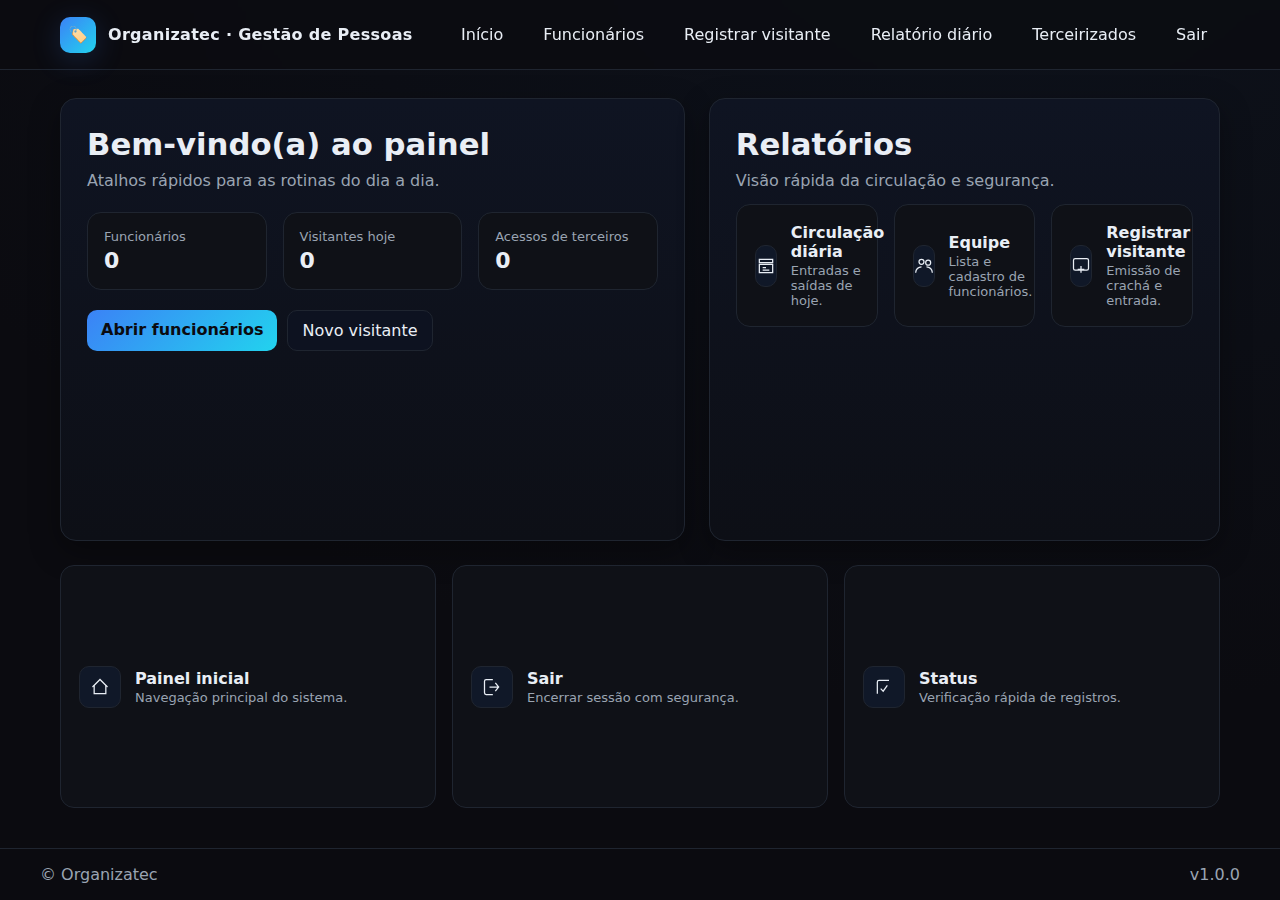
<file: src/main/resources/templates/index.html>
<!DOCTYPE html>
<html xmlns:th="http://www.thymeleaf.org" lang="pt-br">
<head>
    <meta charset="UTF-8"/>
    <meta name="viewport" content="width=device-width, initial-scale=1"/>
    <title>Organizatec</title>
    <link rel="stylesheet" th:href="@{/styles.css}"/>
    <style>
        :root{
          --bg:#0b0b10;--panel:#12121a;--card:#0f1117;--text:#e9eef5;--muted:#9aa4b2;
          --primary:#3b82f6;--accent:#22d3ee;--border:#1f2530
        }
        *{box-sizing:border-box}
        html,body{height:100%}
        body{
          margin:0;color:var(--text);background:radial-gradient(1200px 800px at 80% -10%,#12203355,transparent),var(--bg);
          font-family:Inter,system-ui,-apple-system,Segoe UI,Roboto,Arial,sans-serif
        }
        a{color:inherit;text-decoration:none}
        .app{min-height:100svh;display:grid;grid-template-rows:auto 1fr auto}

        header{position:sticky;top:0;z-index:10;backdrop-filter:blur(8px);background:rgba(11,11,16,.7);border-bottom:1px solid var(--border)}
        .nav{max-width:1200px;margin:0 auto;display:flex;align-items:center;justify-content:space-between;padding:16px 20px}
        .brand{display:flex;align-items:center;gap:12px;font-weight:700;letter-spacing:.3px}
        .badge{width:36px;height:36px;display:grid;place-items:center;border-radius:10px;background:linear-gradient(135deg,var(--primary),var(--accent));box-shadow:0 6px 30px #3b82f633}
        .nav-links{display:flex;gap:14px}
        .nav-links a{padding:8px 12px;border-radius:10px;border:1px solid transparent;transition:.2s}
        .nav-links a:hover{background:#0c1220;border-color:var(--border)}

        main{max-width:1200px;margin:0 auto;padding:28px 20px 40px;display:grid;gap:24px}
        .hero{display:grid;grid-template-columns:1.1fr .9fr;gap:24px;align-items:stretch}
        .hero-card{padding:26px;border-radius:16px;background:linear-gradient(180deg,#0f1422 0%,#0d0f16 100%);border:1px solid var(--border);box-shadow:0 10px 30px rgba(0,0,0,.35)}
        .hero h1{margin:0 0 8px;font-size:clamp(22px,2.4vw,32px);line-height:1.25}
        .hero p{margin:0;color:var(--muted)}
        .kpis{display:grid;grid-template-columns:repeat(3,minmax(0,1fr));gap:16px;margin-top:22px}
        .kpi{background:var(--card);border:1px solid var(--border);border-radius:14px;padding:16px;display:flex;flex-direction:column;gap:4px}
        .kpi .label{font-size:13px;color:var(--muted)}
        .kpi .value{font-size:22px;font-weight:700}

        .quick{display:grid;grid-template-columns:repeat(3,minmax(0,1fr));gap:16px}
        .card{background:var(--card);border:1px solid var(--border);border-radius:14px;padding:18px;display:flex;gap:14px;align-items:center;transition:.15s transform,.2s box-shadow,.2s background}
        .card:hover{transform:translateY(-2px);box-shadow:0 10px 24px rgba(0,0,0,.35);background:#111420}
        .icon{width:42px;height:42px;border-radius:10px;display:grid;place-items:center;background:#101828;border:1px solid var(--border)}
        .card h3{margin:0;font-size:16px}
        .card p{margin:2px 0 0;font-size:13px;color:var(--muted)}

        .actions{display:flex;gap:10px;margin-top:20px}
        .btn{padding:10px 14px;border-radius:10px;border:1px solid var(--border);background:#0d1220;color:var(--text);cursor:pointer}
        .btn.primary{background:linear-gradient(135deg,var(--primary),var(--accent));border:none;color:#0b0b10;font-weight:700}

        footer{border-top:1px solid var(--border);padding:16px 20px;color:#9aa4b2}
        .foot{max-width:1200px;margin:0 auto;display:flex;align-items:center;justify-content:space-between}

        @media (max-width:980px){
          .hero{grid-template-columns:1fr}
          .kpis{grid-template-columns:repeat(2,minmax(0,1fr))}
          .quick{grid-template-columns:1fr}
        }
    </style>
</head>
<body>
<div class="app">
    <header>
        <div class="nav">
            <div class="brand">
                <div class="badge">🏷️</div>
                <span>Organizatec · Gestão de Pessoas</span>
            </div>
            <nav class="nav-links">
                <a th:href="@{/}">Início</a>
                <a th:href="@{/employees}">Funcionários</a>
                <a th:href="@{/visitors/new}">Registrar visitante</a>
                <a th:href="@{/reports/daily}">Relatório diário</a>
                <a th:href="@{/contractors}">Terceirizados</a>
                <a th:href="@{/logout}">Sair</a>
            </nav>
        </div>
    </header>

    <main>
        <section class="hero">
            <div class="hero-card">
                <h1>Bem-vindo(a) ao painel</h1>
                <p>Atalhos rápidos para as rotinas do dia a dia.</p>

                <div class="kpis">
                    <div class="kpi">
                        <span class="label">Funcionários</span>
                        <span class="value" th:text="${employeesCount}">0</span>
                    </div>
                    <div class="kpi">
                        <span class="label">Visitantes hoje</span>
                        <span class="value" th:text="${visitorsTodayCount}">0</span>
                    </div>
                    <div class="kpi">
                        <span class="label">Acessos de terceiros</span>
                        <span class="value" th:text="${contractorsOpenCount}">0</span>
                    </div>
                </div>

                <div class="actions">
                    <a class="btn primary" th:href="@{/employees}">Abrir funcionários</a>
                    <a class="btn" th:href="@{/visitors/new}">Novo visitante</a>
                </div>
            </div>

            <div class="hero-card">
                <h1>Relatórios</h1>
                <p>Visão rápida da circulação e segurança.</p>
                <div class="quick" style="margin-top:14px;">
                    <a class="card" th:href="@{/reports/daily}">
                        <div class="icon">
                            <svg width="20" height="20" viewBox="0 0 24 24" fill="none" aria-hidden="true">
                                <path d="M4 4h16v4H4zM4 10h16v10H4z" stroke="currentColor" stroke-width="1.5"/>
                                <path d="M8 14h4M8 17h8" stroke="currentColor" stroke-width="1.5"/>
                            </svg>
                        </div>
                        <div>
                            <h3>Circulação diária</h3>
                            <p>Entradas e saídas de hoje.</p>
                        </div>
                    </a>

                    <a class="card" th:href="@{/employees}">
                        <div class="icon">
                            <svg width="20" height="20" viewBox="0 0 24 24" fill="none" aria-hidden="true">
                                <circle cx="9" cy="7" r="3" stroke="currentColor" stroke-width="1.5"/>
                                <path d="M2 20c0-3.866 3.134-7 7-7" stroke="currentColor" stroke-width="1.5"/>
                                <path d="M17 11a3 3 0 1 0 0-6 3 3 0 0 0 0 6Z" stroke="currentColor" stroke-width="1.5"/>
                                <path d="M15 13c3.866 0 7 3.134 7 7" stroke="currentColor" stroke-width="1.5"/>
                            </svg>
                        </div>
                        <div>
                            <h3>Equipe</h3>
                            <p>Lista e cadastro de funcionários.</p>
                        </div>
                    </a>

                    <a class="card" th:href="@{/visitors/new}">
                        <div class="icon">
                            <svg width="20" height="20" viewBox="0 0 24 24" fill="none" aria-hidden="true">
                                <path d="M12 12v8M8 16h8" stroke="currentColor" stroke-width="1.5"/>
                                <rect x="3" y="3" width="18" height="14" rx="2" stroke="currentColor" stroke-width="1.5"/>
                            </svg>
                        </div>
                        <div>
                            <h3>Registrar visitante</h3>
                            <p>Emissão de crachá e entrada.</p>
                        </div>
                    </a>
                </div>
            </div>
        </section>

        <section class="quick">
            <a class="card" th:href="@{/}">
                <div class="icon">
                    <svg width="20" height="20" viewBox="0 0 24 24" fill="none" aria-hidden="true">
                        <path d="M3 12l9-9 9 9" stroke="currentColor" stroke-width="1.5"/>
                        <path d="M5 10v10h14V10" stroke="currentColor" stroke-width="1.5"/>
                    </svg>
                </div>
                <div>
                    <h3>Painel inicial</h3>
                    <p>Navegação principal do sistema.</p>
                </div>
            </a>

            <a class="card" th:href="@{/logout}">
                <div class="icon">
                    <svg width="20" height="20" viewBox="0 0 24 24" fill="none" aria-hidden="true">
                        <path d="M9 12h11M16 7l4 5-4 5" stroke="currentColor" stroke-width="1.5"/>
                        <path d="M13 3H5a2 2 0 0 0-2 2v14a2 2 0 0 0 2 2h8" stroke="currentColor" stroke-width="1.5"/>
                    </svg>
                </div>
                <div>
                    <h3>Sair</h3>
                    <p>Encerrar sessão com segurança.</p>
                </div>
            </a>

            <a class="card" th:href="@{/reports/daily}">
                <div class="icon">
                    <svg width="20" height="20" viewBox="0 0 24 24" fill="none" aria-hidden="true">
                        <path d="M4 20V6a2 2 0 0 1 2-2h12" stroke="currentColor" stroke-width="1.5"/>
                        <path d="M8 14l3 3 5-7" stroke="currentColor" stroke-width="1.5"/>
                    </svg>
                </div>
                <div>
                    <h3>Status</h3>
                    <p>Verificação rápida de registros.</p>
                </div>
            </a>
        </section>
    </main>

    <footer>
        <div class="foot">
            <span>© Organizatec</span>
            <span>v1.0.0</span>
        </div>
    </footer>
</div>
</body>
</html>
</file>
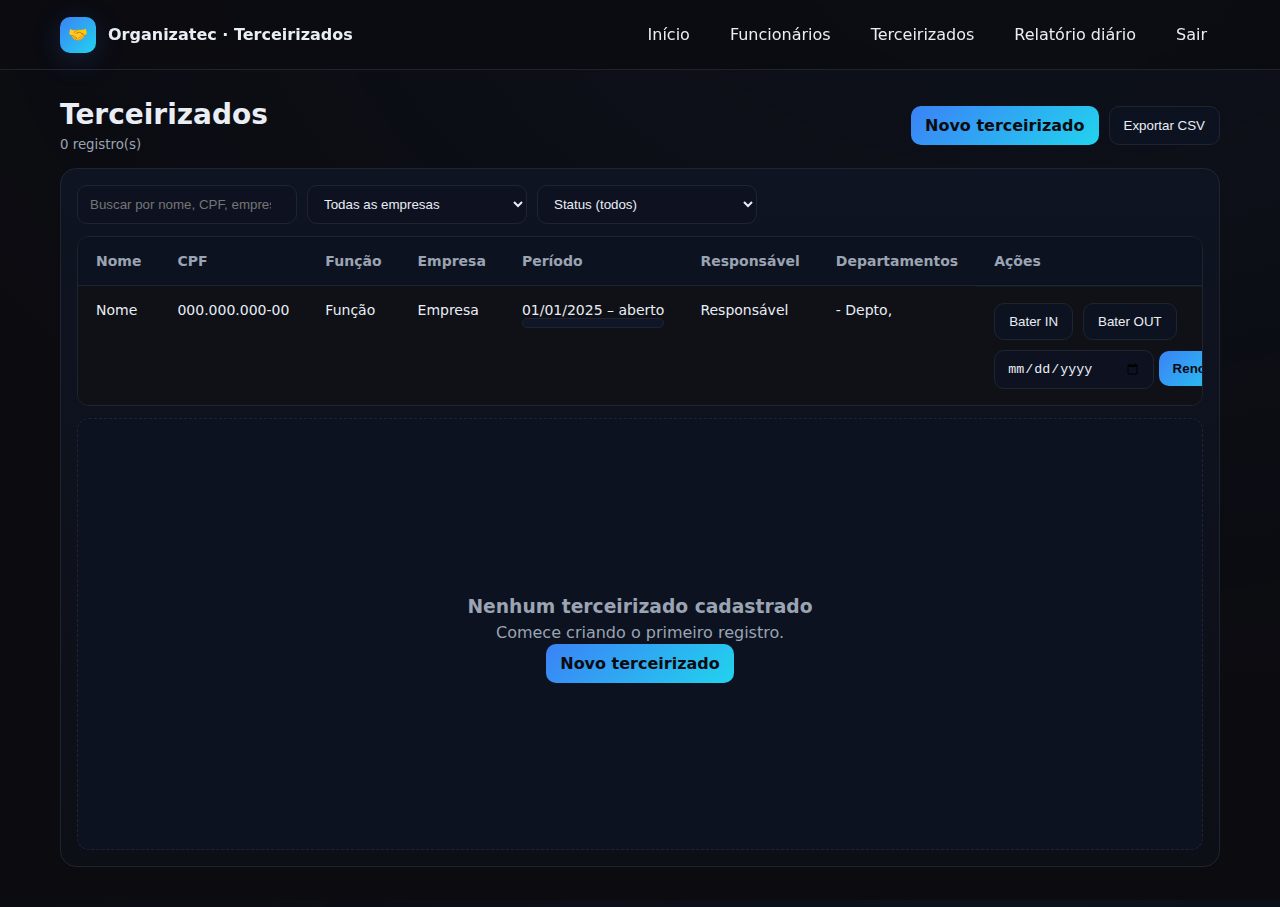
<file: src/main/resources/templates/contractors/list.html>
<!DOCTYPE html>
<html xmlns:th="http://www.thymeleaf.org" lang="pt-br">
<head>
    <meta charset="UTF-8"/>
    <meta name="viewport" content="width=device-width, initial-scale=1"/>
    <title>Terceirizados • Organizatec</title>
    <link rel="stylesheet" th:href="@{/styles.css}"/>
    <style>
        :root{ --bg:#0b0b10;--panel:#12121a;--card:#0f1117;--text:#e9eef5;--muted:#9aa4b2;
               --primary:#3b82f6;--accent:#22d3ee;--border:#1f2530;--danger:#ef4444 }
        *{box-sizing:border-box}
        html,body{height:100%}
        body{margin:0;color:var(--text);
             background:radial-gradient(1200px 800px at 80% -10%,#12203355,transparent),var(--bg);
             font-family:Inter,system-ui,-apple-system,Segoe UI,Roboto,Arial,sans-serif}
        a{color:inherit;text-decoration:none}
        .app{min-height:100svh;display:grid;grid-template-rows:auto 1fr}
        header{position:sticky;top:0;z-index:10;backdrop-filter:blur(8px);background:rgba(11,11,16,.7);border-bottom:1px solid var(--border)}
        .nav{max-width:1200px;margin:0 auto;display:flex;align-items:center;justify-content:space-between;padding:16px 20px}
        .brand{display:flex;align-items:center;gap:12px;font-weight:700}
        .badge{width:36px;height:36px;display:grid;place-items:center;border-radius:10px;background:linear-gradient(135deg,var(--primary),var(--accent));box-shadow:0 6px 30px #3b82f633}
        .nav-links{display:flex;gap:14px}
        .nav-links a{padding:8px 12px;border-radius:10px;border:1px solid transparent;transition:.2s}
        .nav-links a:hover{background:#0c1220;border-color:var(--border)}

        main{max-width:1200px;margin:0 auto;padding:28px 20px 40px;display:grid;gap:16px}
        .toolbar{display:flex;flex-wrap:wrap;gap:12px;align-items:center;justify-content:space-between}
        .title{display:flex;flex-direction:column;gap:6px}
        .title h1{margin:0;font-size:clamp(20px,2.2vw,28px)}
        .title small{color:var(--muted)}
        .actions{display:flex;gap:10px}
        .btn{padding:10px 14px;border-radius:10px;border:1px solid var(--border);background:#0d1220;color:var(--text);cursor:pointer}
        .btn.primary{background:linear-gradient(135deg,var(--primary),var(--accent));border:none;color:#0b0b10;font-weight:700}

        .panel{background:linear-gradient(180deg,#0f1422 0%,#0d0f16 100%);border:1px solid var(--border);
               border-radius:16px;padding:16px;display:grid;gap:12px}
        .filters{display:flex;flex-wrap:wrap;gap:10px}
        .input,.select{background:#0e1220;color:var(--text);border:1px solid var(--border);border-radius:10px;padding:10px 12px;min-width:220px}
        .table-wrap{overflow:auto;border-radius:12px;border:1px solid var(--border);background:var(--card)}
        table{width:100%;border-collapse:collapse;table-layout: auto;}
        thead th{position:sticky;top:0;background:#0d1220;border-bottom:1px solid var(--border);text-align:left;padding:16px 18px;font-size:14px;color:var(--muted);white-space: nowrap;}
        tbody td{border-top:1px solid #151a24;padding:16px 18px;font-size:14px;vertical-align:top;white-space: nowrap;}
        tbody tr:hover{background:#101626}
        .cell-actions{display:flex;gap:10px;flex-wrap:wrap}
        .tag{padding:4px 8px;border:1px solid var(--border);border-radius:999px;font-size:12px;background:#0f1628;color:#c7d2fe}
        .renew{display:flex;gap:8px;align-items:center}
        .empty{display:grid;place-items:center;height:48vh;border:1px dashed var(--border);border-radius:12px;background:#0d1220;color:var(--muted)}
        @media (max-width: 900px) {
          thead th, tbody td {
            padding: 12px 10px;
            font-size: 13px;
          }
        }
    </style>
</head>
<body>
<div class="app">
    <header>
        <div class="nav">
            <div class="brand">
                <div class="badge">🤝</div>
                <span>Organizatec · Terceirizados</span>
            </div>
            <nav class="nav-links">
                <a th:href="@{/}">Início</a>
                <a th:href="@{/employees}">Funcionários</a>
                <a th:href="@{/contractors}">Terceirizados</a>
                <a th:href="@{/reports/daily}">Relatório diário</a>
                <a th:href="@{/logout}">Sair</a>
            </nav>
        </div>
    </header>

    <main>
        <div class="toolbar">
            <div class="title">
                <h1>Terceirizados</h1>
                <small><span th:text="${#lists.size(contractors)}">0</span> registro(s)</small>
            </div>
            <div class="actions">
                <a class="btn primary" th:href="@{/contractors/new}">Novo terceirizado</a>
                <button class="btn" onclick="exportCSV()">Exportar CSV</button>
            </div>
        </div>

        <section class="panel">
            <div class="filters">
                <input id="searchInput" class="input" type="search" placeholder="Buscar por nome, CPF, empresa ou função…" oninput="filterTable()"/>
                <select id="companySelect" class="select" onchange="filterTable()">
                    <option value="">Todas as empresas</option>
                    <!-- gera opções únicas via th:each se quiser; ou deixe manual -->
                </select>
                <select id="activeSelect" class="select" onchange="filterTable()">
                    <option value="">Status (todos)</option>
                    <option value="ativo">Ativo</option>
                    <option value="inativo">Inativo</option>
                </select>
            </div>

            <div class="table-wrap" th:if="${#lists.size(contractors) > 0}">
                <table id="contractorsTable">
                    <thead>
                    <tr>
                        <th>Nome</th>
                        <th>CPF</th>
                        <th>Função</th>
                        <th>Empresa</th>
                        <th>Período</th>
                        <th>Responsável</th>
                        <th>Departamentos</th>
                        <th style="min-width:260px">Ações</th>
                    </tr>
                    </thead>
                    <tbody>
                    <tr th:each="c : ${contractors}">
                        <td data-col="name" th:text="${c.name}">Nome</td>
                        <td data-col="cpf" th:text="${c.cpf}">000.000.000-00</td>
                        <td data-col="role" th:text="${c.roleTitle}">Função</td>
                        <td data-col="company" th:text="${c.vendorCompany}">Empresa</td>
                        <td>
                            <span th:text="${c.contractStart != null ? #temporals.format(c.contractStart,'dd/MM/yyyy') : '-'}">01/01/2025</span>
                            <span>–</span>
                            <span th:text="${c.contractEnd != null ? #temporals.format(c.contractEnd,'dd/MM/yyyy') : 'aberto'}">aberto</span>
                            <div class="tag" th:text="${c.active ? 'Ativo' : 'Inativo'}"></div>
                        </td>
                        <td th:text="${c.internalResponsible != null ? c.internalResponsible.name : '-'}">Responsável</td>
                        <td>
                            <span th:if="${#lists.isEmpty(c.departments)}">-</span>
                            <span th:if="${!#lists.isEmpty(c.departments)}"
                                  th:each="d,iter : ${c.departments}">
                <span th:text="${d.name}">Depto</span><span th:if="${!iter.last}">, </span>
              </span>
                        </td>
                        <td class="cell-actions">
                            <!-- Bater IN -->
                            <form th:action="@{|/contractors/${c.id}/punch|}" method="post" style="display:inline">
                                <input type="hidden" name="type" value="IN"/>
                                <button type="submit" class="btn">Bater IN</button>
                                <input type="hidden" th:name="${_csrf.parameterName}" th:value="${_csrf.token}"/>
                            </form>
                            <!-- Bater OUT -->
                            <form th:action="@{|/contractors/${c.id}/punch|}" method="post" style="display:inline">
                                <input type="hidden" name="type" value="OUT"/>
                                <button type="submit" class="btn">Bater OUT</button>
                                <input type="hidden" th:name="${_csrf.parameterName}" th:value="${_csrf.token}"/>
                            </form>
                            <!-- Renovar -->
                            <form class="renew" th:action="@{|/contractors/${c.id}/renew|}" method="post" style="display:inline">
                                <input type="date" name="newEnd" class="input" style="min-width:160px"/>
                                <button class="btn primary" type="submit">Renovar</button>
                                <input type="hidden" th:name="${_csrf.parameterName}" th:value="${_csrf.token}"/>
                            </form>
                        </td>
                    </tr>
                    </tbody>
                </table>
            </div>

            <div class="empty" th:if="${#lists.size(contractors) == 0}">
                <div style="text-align:center">
                    <h3 style="margin:0 0 6px">Nenhum terceirizado cadastrado</h3>
                    <p style="margin:0 0 12px">Comece criando o primeiro registro.</p>
                    <a class="btn primary" th:href="@{/contractors/new}">Novo terceirizado</a>
                </div>
            </div>
        </section>
    </main>
</div>

<script>
    function filterTable(){
      const q = (document.getElementById('searchInput').value || '').toLowerCase();
      const company = (document.getElementById('companySelect').value || '').toLowerCase();
      const active  = (document.getElementById('activeSelect').value || '').toLowerCase();

      const rows = document.querySelectorAll('#contractorsTable tbody tr');
      rows.forEach(tr=>{
        const name = (tr.querySelector('[data-col="name"]')?.textContent || '').toLowerCase();
        const cpf  = (tr.querySelector('[data-col="cpf"]')?.textContent || '').toLowerCase();
        const role = (tr.querySelector('[data-col="role"]')?.textContent || '').toLowerCase();
        const comp = (tr.querySelector('[data-col="company"]')?.textContent || '').toLowerCase();
        const status = (tr.querySelector('.tag')?.textContent || '').toLowerCase();

        const matchesQ = !q || name.includes(q) || cpf.includes(q) || role.includes(q) || comp.includes(q);
        const matchesCompany = !company || comp.includes(company);
        const matchesActive  = !active || status.includes(active);

        tr.style.display = (matchesQ && matchesCompany && matchesActive) ? '' : 'none';
      });
    }

    function exportCSV(){
      const rows = Array.from(document.querySelectorAll('#contractorsTable tr'))
        .map(tr => Array.from(tr.querySelectorAll('th,td')).slice(0,7).map(td => {
          const t = (td.textContent || '').trim().replaceAll('"','""');
          return `"${t}"`;
        }).join(','));
      const blob = new Blob([rows.join('\n')], {type: 'text/csv;charset=utf-8;'});
      const url = URL.createObjectURL(blob);
      const a = document.createElement('a');
      a.href = url; a.download = 'contractors.csv'; a.click();
      URL.revokeObjectURL(url);
    }
</script>
</body>
</html>
</file>
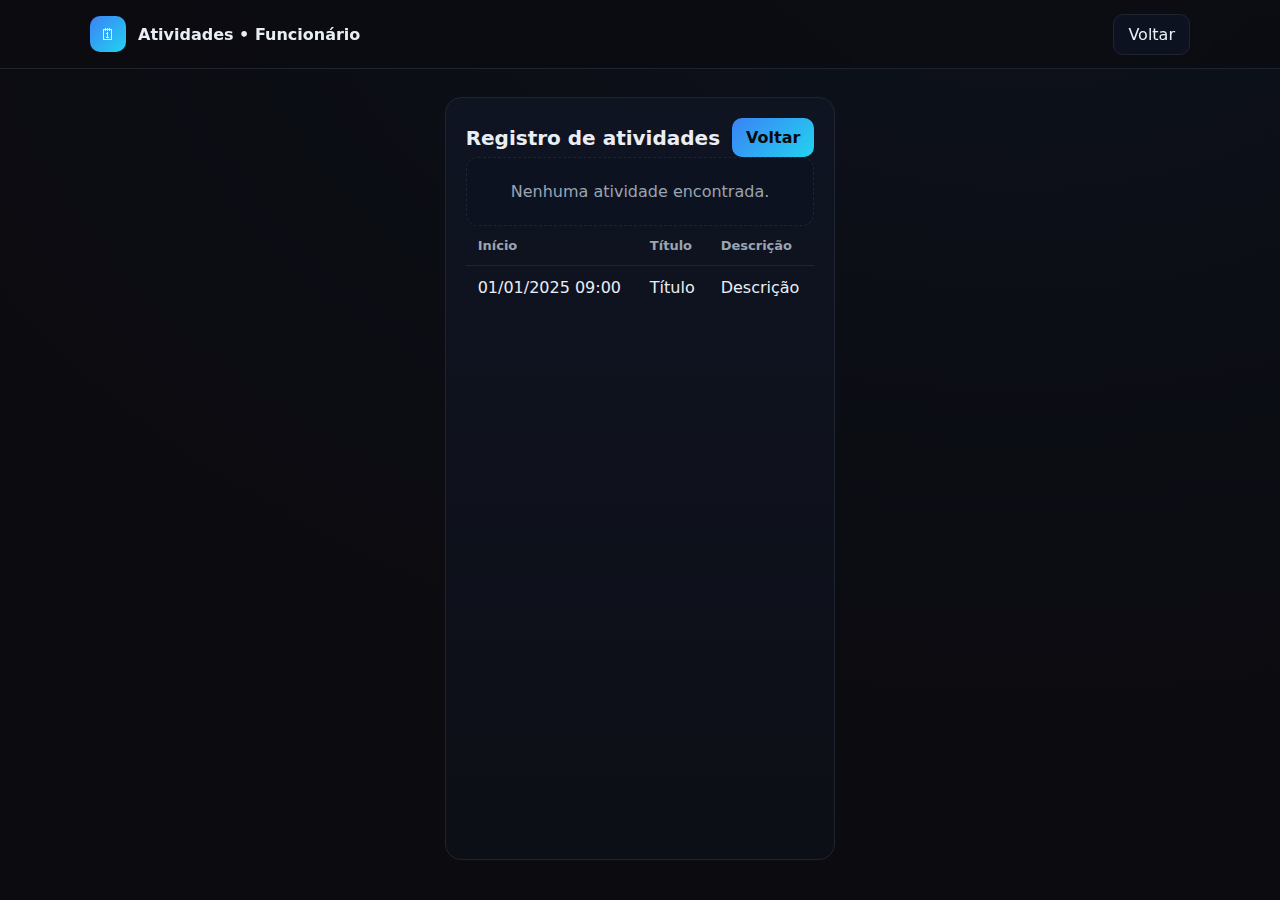
<file: src/main/resources/templates/employees/activities.html>
<!-- src/main/resources/templates/employees/activities.html -->
<!DOCTYPE html>
<html xmlns:th="http://www.thymeleaf.org" lang="pt-br">
<head>
    <meta charset="UTF-8"/>
    <meta name="viewport" content="width=device-width, initial-scale=1"/>
    <title th:text="'Atividades • ' + ${employee.name}">Atividades</title>
    <link rel="stylesheet" th:href="@{/styles.css}"/>
    <style>
        :root{--bg:#0b0b10;--panel:#12121a;--card:#0f1117;--text:#e9eef5;--muted:#9aa4b2;--primary:#3b82f6;--border:#1f2530}
        body{margin:0;background:radial-gradient(1200px 800px at 80% -10%,#12203355,transparent),var(--bg);color:var(--text);font-family:Inter,system-ui,-apple-system,Segoe UI,Roboto,Arial,sans-serif}
        .app{min-height:100svh;display:grid;grid-template-rows:auto 1fr}
        header{position:sticky;top:0;z-index:10;backdrop-filter:blur(8px);background:rgba(11,11,16,.7);border-bottom:1px solid var(--border)}
        .nav{max-width:1100px;margin:0 auto;padding:16px 20px;display:flex;justify-content:space-between;align-items:center}
        .badge{width:36px;height:36px;border-radius:10px;display:grid;place-items:center;background:linear-gradient(135deg,#3b82f6,#22d3ee)}
        main{max-width:1100px;margin:0 auto;padding:28px 20px 40px;display:grid;gap:16px}
        .panel{background:linear-gradient(180deg,#0f1422 0%,#0d0f16 100%);border:1px solid var(--border);border-radius:16px;padding:20px}
        .title{display:flex;justify-content:space-between;align-items:center;gap:12px;flex-wrap:wrap}
        .btn{padding:10px 14px;border-radius:10px;border:1px solid var(--border);background:#0d1220;color:var(--text);cursor:pointer}
        .btn.primary{background:linear-gradient(135deg,#3b82f6,#22d3ee);border:none;color:#0b0b10;font-weight:700}
        .table{width:100%;border-collapse:collapse}
        .table th{font-size:13px;color:var(--muted);text-align:left;border-bottom:1px solid var(--border);padding:12px}
        .table td{padding:12px;border-top:1px solid #151a24}
        .empty{padding:24px;border:1px dashed var(--border);border-radius:12px;color:var(--muted);text-align:center;background:#0d1220}
    </style>
</head>
<body>
<div class="app">
    <header>
        <div class="nav">
            <div style="display:flex;align-items:center;gap:12px">
                <div class="badge">🗓</div>
                <strong th:text="'Atividades • ' + ${employee.name}">Atividades • Funcionário</strong>
            </div>
            <div>
                <a class="btn" th:href="@{/employees}">Voltar</a>
            </div>
        </div>
    </header>

    <main>
        <section class="panel">
            <div class="title">
                <h2 style="margin:0;font-size:20px">Registro de atividades</h2>
                <a class="btn primary" th:href="@{/employees}">Voltar</a>
            </div>

            <div th:if="${#lists.isEmpty(activities)}" class="empty">
                Nenhuma atividade encontrada.
            </div>

            <table class="table" th:if="${!#lists.isEmpty(activities)}">
                <thead>
                <tr>
                    <th>Início</th>
                    <th>Título</th>
                    <th>Descrição</th>
                </tr>
                </thead>
                <tbody>
                <tr th:each="a : ${activities}">
                    <td th:text="${a.startedAt != null ? #temporals.format(a.startedAt, 'dd/MM/yyyy HH:mm') : '-'}">01/01/2025 09:00</td>
                    <td th:text="${a.title}">Título</td>
                    <td th:text="${a.description}">Descrição</td>
                </tr>
                </tbody>
            </table>
        </section>
    </main>
</div>
</body>
</html>
</file>
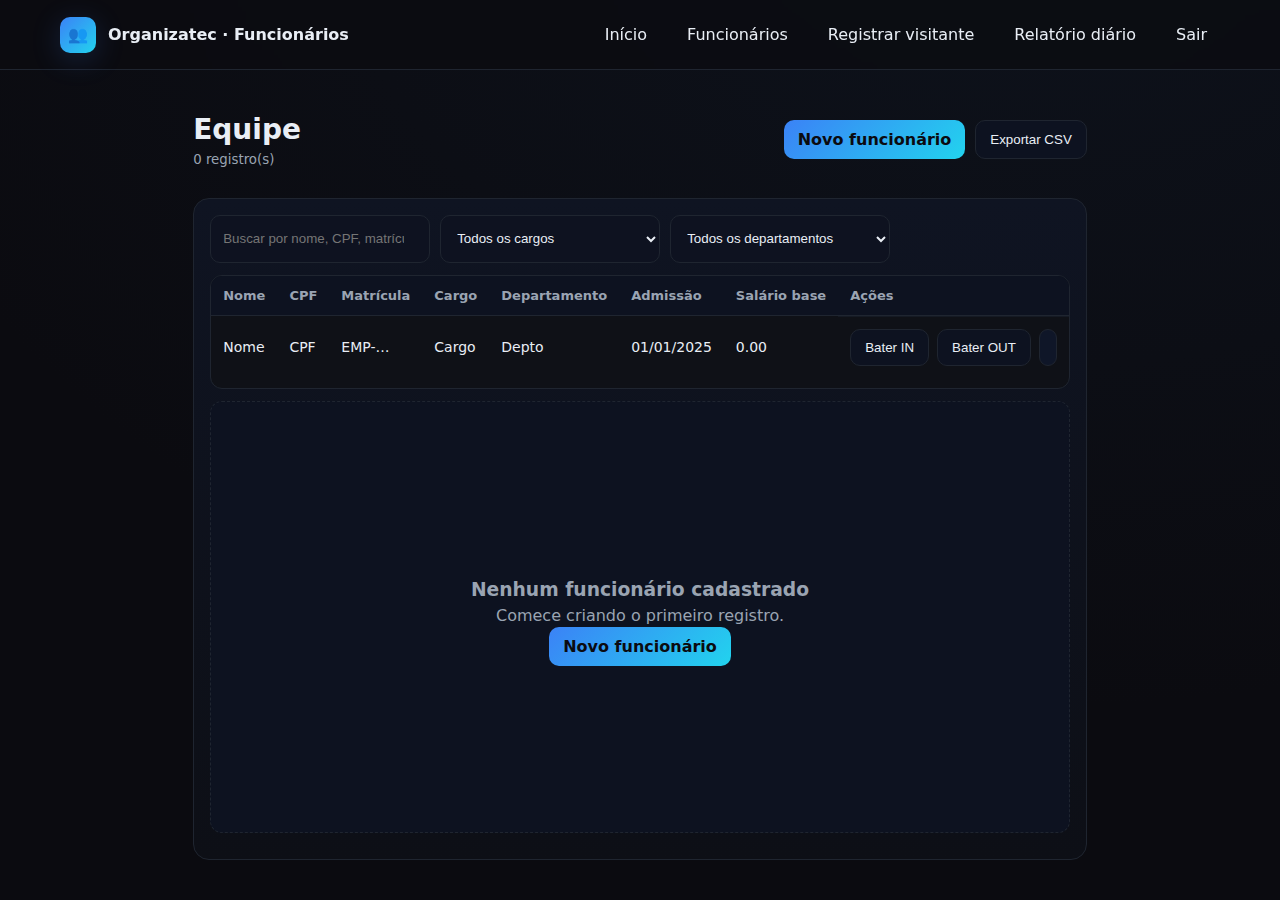
<file: src/main/resources/templates/employees/list.html>
<!DOCTYPE html>
<html xmlns:th="http://www.thymeleaf.org" lang="pt-br">
<head>
    <meta charset="UTF-8"/>
    <meta name="viewport" content="width=device-width, initial-scale=1"/>
    <title>Funcionários • Organizatec</title>
    <link rel="stylesheet" th:href="@{/styles.css}"/>
    <style>
        :root{
          --bg:#0b0b10;--panel:#12121a;--card:#0f1117;--text:#e9eef5;--muted:#9aa4b2;
          --primary:#3b82f6;--accent:#22d3ee;--border:#1f2530;--danger:#ef4444
        }
        *{box-sizing:border-box}
        html,body{height:100%}
        body{margin:0;color:var(--text);background:radial-gradient(1200px 800px at 80% -10%,#12203355,transparent),var(--bg);
          font-family:Inter,system-ui,-apple-system,Segoe UI,Roboto,Arial,sans-serif}
        a{color:inherit;text-decoration:none}
        .app{min-height:100svh;display:grid;grid-template-rows:auto 1fr}

        header{position:sticky;top:0;z-index:10;backdrop-filter:blur(8px);background:rgba(11,11,16,.7);border-bottom:1px solid var(--border)}
        .nav{max-width:1200px;margin:0 auto;display:flex;align-items:center;justify-content:space-between;padding:16px 20px}
        .brand{display:flex;align-items:center;gap:12px;font-weight:700}
        .badge{width:36px;height:36px;display:grid;place-items:center;border-radius:10px;background:linear-gradient(135deg,var(--primary),var(--accent));box-shadow:0 6px 30px #3b82f633}
        .nav-links{display:flex;gap:14px}
        .nav-links a{padding:8px 12px;border-radius:10px;border:1px solid transparent;transition:.2s}
        .nav-links a:hover{background:#0c1220;border-color:var(--border)}

        main{max-width:1200px;margin:0 auto;padding:28px 20px 40px;display:grid;gap:16px}
        .toolbar{display:flex;flex-wrap:wrap;gap:12px;align-items:center;justify-content:space-between}
        .title{display:flex;flex-direction:column;gap:6px}
        .title h1{margin:0;font-size:clamp(20px,2.2vw,28px)}
        .title small{color:var(--muted)}
        .actions{display:flex;gap:10px}
        .btn{padding:10px 14px;border-radius:10px;border:1px solid var(--border);background:#0d1220;color:var(--text);cursor:pointer}
        .btn.primary{background:linear-gradient(135deg,var(--primary),var(--accent));border:none;color:#0b0b10;font-weight:700}
        .btn.danger{background:#1a0f12;border-color:#3a0f16;color:#ffd7d7}

        .panel{background:linear-gradient(180deg,#0f1422 0%,#0d0f16 100%);border:1px solid var(--border);
          border-radius:16px;padding:16px;display:grid;gap:12px}

        .filters{display:flex;flex-wrap:wrap;gap:10px}
        .input, .select{
          background:#0e1220;color:var(--text);border:1px solid var(--border);border-radius:10px;padding:10px 12px;min-width:220px
        }
        .table-wrap{overflow:auto;border-radius:12px;border:1px solid var(--border);background:var(--card)}
        table{width:100%;border-collapse:collapse}
        thead th{position:sticky;top:0;background:#0d1220;border-bottom:1px solid var(--border);text-align:left;padding:12px;font-size:13px;color:var(--muted)}
        tbody td{border-top:1px solid #151a24;padding:12px;font-size:14px}
        tbody tr:hover{background:#101626}
        .cell-actions{display:flex;gap:8px;flex-wrap:wrap}
        .tag{padding:4px 8px;border:1px solid var(--border);border-radius:999px;font-size:12px;background:#0f1628;color:#c7d2fe}

        .empty{
          display:grid;place-items:center;height:48vh;border:1px dashed var(--border);border-radius:12px;background:#0d1220;color:var(--muted)
        }

        @media (max-width:900px){
          .input, .select{min-width:unset;flex:1}
          .nav{gap:10px}
          .nav-links{display:none}
        }
    </style>
</head>
<body>
<div class="app">
    <header>
        <div class="nav">
            <div class="brand">
                <div class="badge">👥</div>
                <span>Organizatec · Funcionários</span>
            </div>
            <nav class="nav-links">
                <a th:href="@{/}">Início</a>
                <a th:href="@{/employees}">Funcionários</a>
                <a th:href="@{/visitors/new}">Registrar visitante</a>
                <a th:href="@{/reports/daily}">Relatório diário</a>
                <a th:href="@{/logout}">Sair</a>
            </nav>
        </div>
    </header>

    <main>
        <div class="toolbar">
            <div class="title">
                <h1>Equipe</h1>
                <small>
                    <span th:text="${#lists.size(employees)}">0</span> registro(s)
                </small>
            </div>
            <div class="actions">
                <a class="btn primary" th:href="@{/employees/new}">Novo funcionário</a>
                <button class="btn" onclick="exportCSV()">Exportar CSV</button>
            </div>
        </div>

        <section class="panel">
            <div class="filters">
                <input id="searchInput" class="input" type="search" placeholder="Buscar por nome, CPF, matrícula ou cargo…"
                       oninput="filterTable()"/>
                <select id="roleSelect" class="select" onchange="filterTable()">
                    <option value="">Todos os cargos</option>
                    <option>Gerente</option>
                    <option>Analista</option>
                </select>
                <select id="deptSelect" class="select" onchange="filterTable()">
                    <option value="">Todos os departamentos</option>
                    <option>RH</option>
                    <option>Segurança</option>
                    <option>TI</option>
                    <option>Operações</option>
                </select>
            </div>

            <div class="table-wrap" th:if="${#lists.size(employees) > 0}">
                <table id="employeesTable">
                    <thead>
                    <tr>
                        <th>Nome</th>
                        <th>CPF</th>
                        <th>Matrícula</th>
                        <th>Cargo</th>
                        <th>Departamento</th>
                        <th>Admissão</th>
                        <th>Salário base</th>
                        <th style="min-width:220px">Ações</th>
                    </tr>
                    </thead>
                    <tbody>
                    <tr th:each="e : ${employees}">
                        <td data-col="name" th:text="${e.name}">Nome</td>
                        <td data-col="cpf" th:text="${e.cpf}">CPF</td>
                        <td data-col="enrollment" th:text="${e.enrollment}">EMP-…</td>
                        <td data-col="role" th:text="${e.roleTitle}">Cargo</td>
                        <td data-col="dept" th:text="${e.department != null ? e.department.name : '-'}">Depto</td>
                        <td th:text="${e.hiredAt != null ? #temporals.format(e.hiredAt,'dd/MM/yyyy') : '-'}">01/01/2025</td>
                        <td th:text="${e.baseSalary}">0.00</td>
                        <td class="cell-actions">
                            <form th:action="@{|/employees/${e.id}/punch|}" method="post">
                                <input type="hidden" name="type" value="IN"/>
                                <button type="submit" class="btn">Bater IN</button>
                            </form>
                            <form th:action="@{|/employees/${e.id}/punch|}" method="post">
                                <input type="hidden" name="type" value="OUT"/>
                                <button type="submit" class="btn">Bater OUT</button>
                            </form>
                            <span class="tag" th:text="${e.computeTotalSalary() != null ? 'Total: ' + e.computeTotalSalary() : ''}"></span>
                        </td>
                    </tr>
                    </tbody>
                </table>
            </div>

            <div class="empty" th:if="${#lists.size(employees) == 0}">
                <div style="text-align:center">
                    <h3 style="margin:0 0 6px">Nenhum funcionário cadastrado</h3>
                    <p style="margin:0 0 12px">Comece criando o primeiro registro.</p>
                    <a class="btn primary" th:href="@{/employees/new}">Novo funcionário</a>
                </div>
            </div>
        </section>
    </main>
</div>

<script>
    function filterTable(){
      const q = (document.getElementById('searchInput').value || '').toLowerCase();
      const role = (document.getElementById('roleSelect').value || '').toLowerCase();
      const dept = (document.getElementById('deptSelect').value || '').toLowerCase();
      const rows = document.querySelectorAll('#employeesTable tbody tr');

      rows.forEach(tr=>{
        const name = (tr.querySelector('[data-col="name"]')?.textContent || '').toLowerCase();
        const cpf  = (tr.querySelector('[data-col="cpf"]')?.textContent || '').toLowerCase();
        const enr  = (tr.querySelector('[data-col="enrollment"]')?.textContent || '').toLowerCase();
        const r    = (tr.querySelector('[data-col="role"]')?.textContent || '').toLowerCase();
        const d    = (tr.querySelector('[data-col="dept"]')?.textContent || '').toLowerCase();

        const matchesQ = !q || name.includes(q) || cpf.includes(q) || enr.includes(q) || r.includes(q) || d.includes(q);
        const matchesRole = !role || r.includes(role);
        const matchesDept = !dept || d.includes(dept);

        tr.style.display = (matchesQ && matchesRole && matchesDept) ? '' : 'none';
      });
    }

    function exportCSV(){
      const rows = Array.from(document.querySelectorAll('#employeesTable tr'))
        .map(tr => Array.from(tr.querySelectorAll('th,td')).slice(0,7).map(td => {
          const t = (td.textContent || '').trim().replaceAll('"','""');
          return `"${t}"`;
        }).join(','));
      const blob = new Blob([rows.join('\n')], {type: 'text/csv;charset=utf-8;'});
      const url = URL.createObjectURL(blob);
      const a = document.createElement('a');
      a.href = url; a.download = 'employees.csv'; a.click();
      URL.revokeObjectURL(url);
    }
</script>
</body>
</html>
</file>
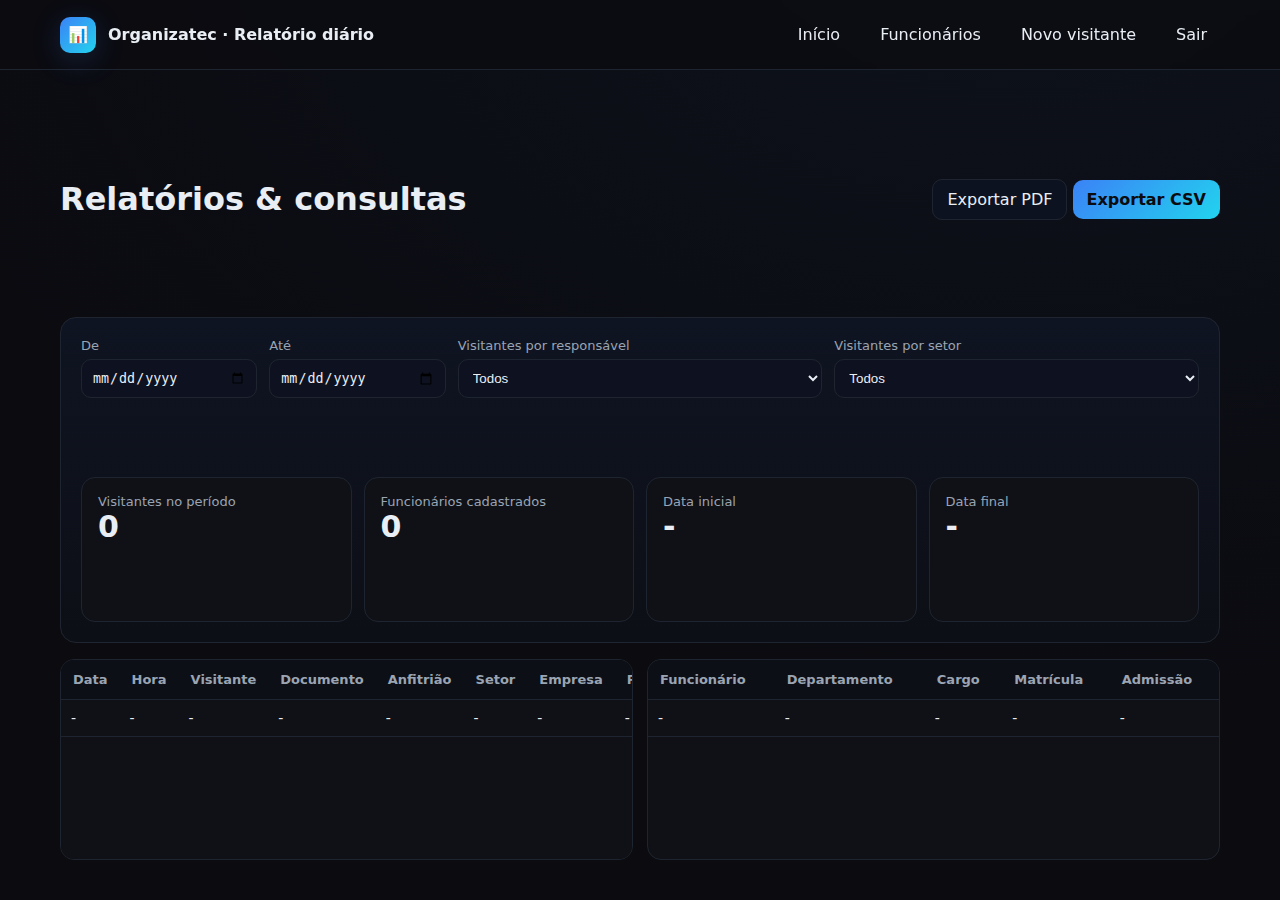
<file: src/main/resources/templates/reports/daily.html>
<!DOCTYPE html>
<html xmlns:th="http://www.thymeleaf.org" lang="pt-br">
<head>
    <meta charset="UTF-8"/>
    <meta name="viewport" content="width=device-width, initial-scale=1"/>
    <title>Relatório diário • Organizatec</title>
    <link rel="stylesheet" th:href="@{/styles.css}"/>
    <style>
        :root{
          --bg:#0b0b10;--panel:#12121a;--card:#0f1117;--text:#e9eef5;--muted:#9aa4b2;
          --primary:#3b82f6;--accent:#22d3ee;--border:#1f2530;--danger:#ef4444;--ok:#10b981
        }
        *{box-sizing:border-box}
        html,body{height:100%}
        body{margin:0;color:var(--text);background:radial-gradient(1200px 800px at 80% -10%,#12203355,transparent),var(--bg);
          font-family:Inter,system-ui,-apple-system,Segoe UI,Roboto,Arial,sans-serif}
        a{color:inherit;text-decoration:none}
        .app{min-height:100svh;display:grid;grid-template-rows:auto 1fr}
        header{position:sticky;top:0;z-index:10;backdrop-filter:blur(8px);background:rgba(11,11,16,.7);border-bottom:1px solid var(--border)}
        .nav{max-width:1200px;margin:0 auto;display:flex;align-items:center;justify-content:space-between;padding:16px 20px}
        .brand{display:flex;align-items:center;gap:12px;font-weight:700}
        .badge{width:36px;height:36px;display:grid;place-items:center;border-radius:10px;background:linear-gradient(135deg,var(--primary),var(--accent));box-shadow:0 6px 30px #3b82f633}
        .nav-links{display:flex;gap:14px}
        .nav-links a{padding:8px 12px;border-radius:10px;border:1px solid transparent;transition:.2s}
        .nav-links a:hover{background:#0c1220;border-color:var(--border)}

        main{max-width:1200px;margin:0 auto;padding:28px 20px 40px;display:grid;gap:16px}
        .title{display:flex;align-items:center;justify-content:space-between;gap:12px;flex-wrap:wrap}
        .btn{padding:10px 14px;border-radius:10px;border:1px solid var(--border);background:#0d1220;color:var(--text);cursor:pointer}
        .btn.primary{background:linear-gradient(135deg,var(--primary),var(--accent));border:none;color:#0b0b10;font-weight:700}
        .btn.ghost{background:#0e1220}
        .panel{background:linear-gradient(180deg,#0f1422 0%,#0d0f16 100%);border:1px solid var(--border);border-radius:16px;padding:20px;display:grid;gap:18px}

        .filters{display:grid;grid-template-columns:repeat(12,1fr);gap:12px}
        .field{display:flex;flex-direction:column;gap:6px}
        .field label{font-size:13px;color:var(--muted)}
        .input,.select{width:100%;padding:10px;border-radius:10px;background:#0e1220;color:var(--text);border:1px solid var(--border)}
        .cards{display:grid;grid-template-columns:repeat(12,1fr);gap:12px}
        .card{grid-column:span 3;background:#0f1117;border:1px solid var(--border);border-radius:14px;padding:16px}
        .kpi{font-size:30px;font-weight:800}
        .muted{color:var(--muted);font-size:13px}

        .split{display:grid;grid-template-columns:1fr 1fr;gap:14px}
        .table-wrap{background:#0f1117;border:1px solid var(--border);border-radius:14px;overflow:auto}
        table{width:100%;border-collapse:separate;border-spacing:0}
        thead th{position:sticky;top:0;background:#0d0f16;border-bottom:1px solid var(--border);padding:12px;text-align:left;font-size:13px;color:var(--muted)}
        tbody td{padding:10px;border-bottom:1px solid var(--border);font-size:14px}
        tbody tr:hover{background:#0e1322}

        @media (max-width:900px){.cards .card{grid-column:span 6}.split{grid-template-columns:1fr}}
        @media print{
          header,.actions,.nav-links{display:none !important}
          body{background:#fff;color:#000}
          main{max-width:none;padding:0}
          .panel{border:none}
          .table-wrap{border:none}
          thead th{background:#fff;color:#000;border-color:#ddd}
          tbody td{border-color:#eee}
        }
    </style>
</head>
<body>
<div class="app">
    <header>
        <div class="nav">
            <div class="brand">
                <div class="badge">📊</div>
                <span>Organizatec · Relatório diário</span>
            </div>
            <nav class="nav-links">
                <a th:href="@{/}">Início</a>
                <a th:href="@{/employees}">Funcionários</a>
                <a th:href="@{/visitors/new}">Novo visitante</a>
                <a th:href="@{/logout}">Sair</a>
            </nav>
        </div>
    </header>

    <main>
        <div class="title">
            <h1>Relatórios & consultas</h1>
            <div class="actions">
                <a class="btn" id="btnPrint">Exportar PDF</a>
                <a class="btn primary"
                   th:href="@{|/reports/daily/export.csv?from=${from}&to=${to}|}">Exportar CSV</a>
            </div>
        </div>

        <!-- FILTROS -->
        <section class="panel">
            <div class="filters">
                <div class="field" style="grid-column:span 2;">
                    <label for="from">De</label>
                    <input id="from" class="input" type="date" th:value="${from}"/>
                </div>
                <div class="field" style="grid-column:span 2;">
                    <label for="to">Até</label>
                    <input id="to" class="input" type="date" th:value="${to}"/>
                </div>
                <div class="field" style="grid-column:span 4;">
                    <label for="emp">Visitantes por responsável</label>
                    <select id="emp" class="select">
                        <option value="">Todos</option>
                        <option th:each="e : ${employees}" th:value="${e.id}" th:text="${e.name}"></option>
                    </select>
                </div>
                <div class="field" style="grid-column:span 4;">
                    <label for="dept">Visitantes por setor</label>
                    <select id="dept" class="select">
                        <option value="">Todos</option>
                        <option th:each="d : ${departments}" th:value="${d.id}" th:text="${d.name}"></option>
                    </select>
                </div>
            </div>

            <!-- KPIs -->
            <div class="cards">
                <div class="card">
                    <div class="muted">Visitantes no período</div>
                    <div class="kpi" th:text="${totalVisitors}">0</div>
                </div>
                <div class="card">
                    <div class="muted">Funcionários cadastrados</div>
                    <div class="kpi" th:text="${totalEmployees}">0</div>
                </div>
                <div class="card">
                    <div class="muted">Data inicial</div>
                    <div class="kpi" th:text="${from}">-</div>
                </div>
                <div class="card">
                    <div class="muted">Data final</div>
                    <div class="kpi" th:text="${to}">-</div>
                </div>
            </div>
        </section>

        <!-- TABELAS -->
        <section class="split">
            <!-- Visitantes -->
            <div class="table-wrap">
                <table id="tblVisitors">
                    <thead>
                    <tr>
                        <th>Data</th>
                        <th>Hora</th>
                        <th>Visitante</th>
                        <th>Documento</th>
                        <th>Anfitrião</th>
                        <th>Setor</th>
                        <th>Empresa</th>
                        <th>Placa</th>
                        <th>Crachá</th>
                        <th>Motivo</th>
                    </tr>
                    </thead>
                    <tbody>
                    <tr th:each="v : ${visitors}"
                        th:data-emp="${v.visitedEmployee != null ? v.visitedEmployee.id : 0}"
                        th:data-dept="${v.visitedDepartment != null ? v.visitedDepartment.id : 0}">
                        <td th:text="${v.entryTime != null ? v.entryTime.toLocalDate() : ''}">-</td>
                        <td th:text="${v.entryTime != null ? v.entryTime.toLocalTime() : ''}">-</td>
                        <td th:text="${v.visitorName}">-</td>
                        <td th:text="${v.documentId}">-</td>
                        <td th:text="${v.visitedEmployee != null ? v.visitedEmployee.name : ''}">-</td>
                        <td th:text="${v.visitedDepartment != null ? v.visitedDepartment.name : ''}">-</td>
                        <td th:text="${v.company}">-</td>
                        <td th:text="${v.vehiclePlate}">-</td>
                        <td th:text="${v.badgeCode}">-</td>
                        <td th:text="${v.reason}">-</td>
                    </tr>
                    </tbody>
                </table>
            </div>

            <!-- Funcionários (para consultas por departamento/cargo) -->
            <div class="table-wrap">
                <table id="tblEmployees">
                    <thead>
                    <tr>
                        <th>Funcionário</th>
                        <th>Departamento</th>
                        <th>Cargo</th>
                        <th>Matrícula</th>
                        <th>Admissão</th>
                    </tr>
                    </thead>
                    <tbody>
                    <tr th:each="e : ${employees}">
                        <td th:text="${e.name}">-</td>
                        <td th:text="${e.department != null ? e.department.name : ''}">-</td>
                        <td th:text="${e.roleTitle}">-</td>
                        <td th:text="${e.enrollment}">-</td>
                        <td th:text="${e.hiredAt}">-</td>
                    </tr>
                    </tbody>
                </table>
            </div>
        </section>
    </main>
</div>

<script>
    // Submete filtros alterando a URL (GET)
    (function () {
      var from = document.getElementById('from');
      var to = document.getElementById('to');
      var emp = document.getElementById('emp');
      var dept = document.getElementById('dept');

      function go() {
        var params = [];
        if (from.value) params.push("from=" + from.value);
        if (to.value)   params.push("to=" + to.value);
        // os filtros emp/dept são aplicados no front (mas mantemos na URL para compartilhar o estado)
        if (emp.value)  params.push("empId=" + emp.value);
        if (dept.value) params.push("deptId=" + dept.value);
        window.location.href = "/reports/daily" + (params.length ? ("?" + params.join("&")) : "");
      }

      from.addEventListener('change', go);
      to.addEventListener('change', go);

      // Filtro client-side na tabela de visitantes (por responsável/departamento)
      function applyTableFilter() {
        var empId = emp.value;
        var deptId = dept.value;
        var rows = document.querySelectorAll('#tblVisitors tbody tr');
        rows.forEach(function (tr) {
          var okEmp  = !empId  || String(tr.getAttribute('data-emp'))  === String(empId);
          var okDept = !deptId || String(tr.getAttribute('data-dept')) === String(deptId);
          tr.style.display = (okEmp && okDept) ? "" : "none";
        });
      }
      emp.addEventListener('change', applyTableFilter);
      dept.addEventListener('change', applyTableFilter);

      // Aplica filtro inicial se vier empId/deptId na query
      (function initSelectsFromQuery(){
        var qs = new URLSearchParams(window.location.search);
        var qEmp = qs.get("empId"), qDept = qs.get("deptId");
        if (qEmp)  emp.value  = qEmp;
        if (qDept) dept.value = qDept;
        applyTableFilter();
      })();

      // Exportar PDF (impressão)
      document.getElementById('btnPrint').addEventListener('click', function(){
        window.print();
      });
    })();
</script>
</body>
</html>
</file>
